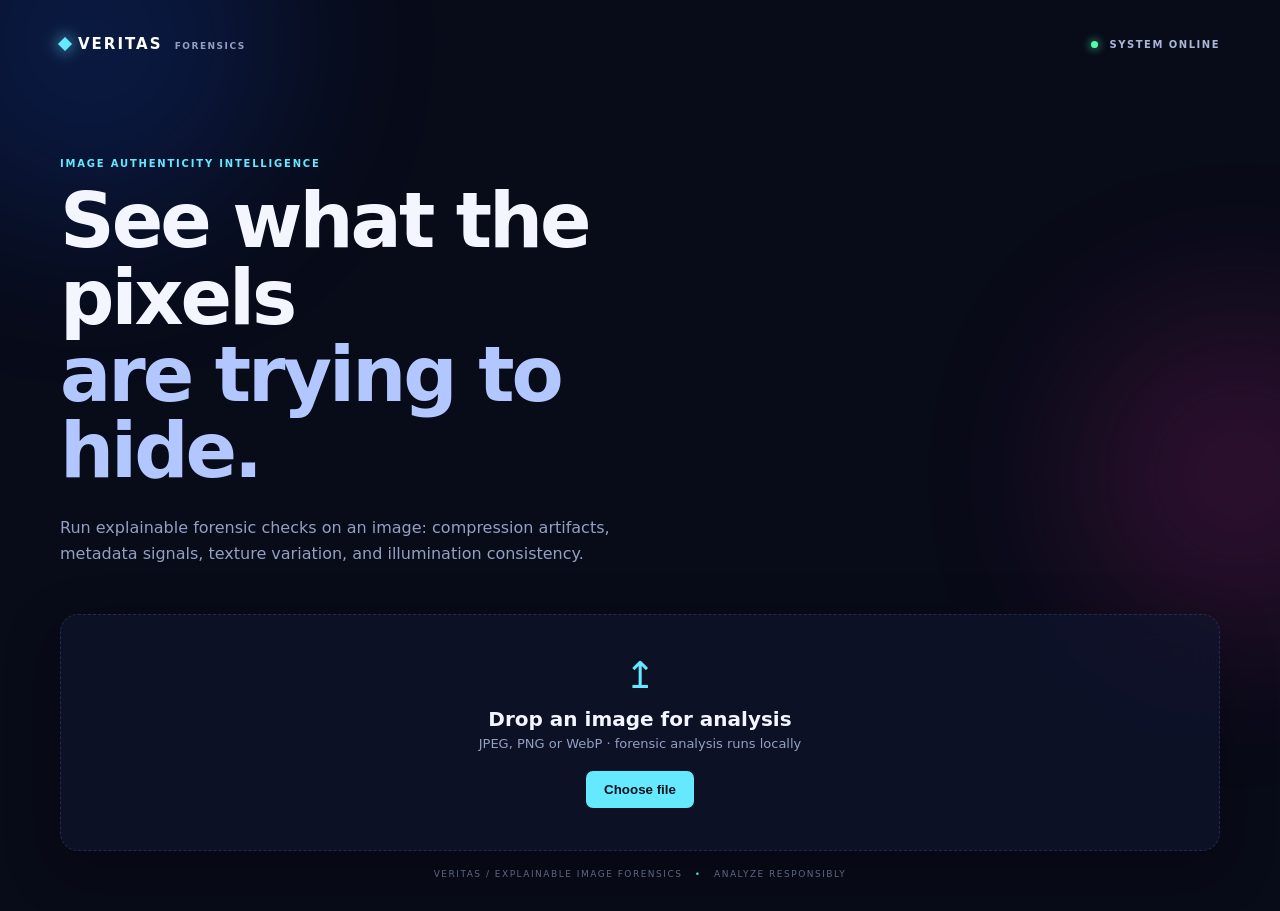
<file: static/index.html>
<!doctype html>
<html lang="en"><head><meta charset="utf-8"><meta name="viewport" content="width=device-width,initial-scale=1"><title>Veritas — Deepfake Defence</title><link rel="stylesheet" href="/static/styles.css"></head>
<body><div class="orb orb-one"></div><div class="orb orb-two"></div><main>
  <nav><a class="brand" href="/"><i></i>VERITAS <small>FORENSICS</small></a><div class="status"><span></span> SYSTEM ONLINE</div></nav>
  <section class="hero"><p class="eyebrow">IMAGE AUTHENTICITY INTELLIGENCE</p><h1>See what the pixels<br><em>are trying to hide.</em></h1><p class="lede">Run explainable forensic checks on an image: compression artifacts, metadata signals, texture variation, and illumination consistency.</p></section>
  <section id="dropzone" class="dropzone"><input id="file" type="file" accept="image/jpeg,image/png,image/webp" hidden><div class="upload-icon">↥</div><h2>Drop an image for analysis</h2><p>JPEG, PNG or WebP · forensic analysis runs locally</p><button id="browse">Choose file</button></section>
  <section id="progress" class="progress hidden"><div><b>FORENSIC PIPELINE</b><span id="progress-label">Preparing analysis...</span></div><div class="track"><i></i></div></section>
  <section id="dashboard" class="dashboard hidden">
    <article class="verdict card"><p class="eyebrow">AUTHENTICITY SIGNAL</p><div class="gauge"><svg viewBox="0 0 120 120"><circle cx="60" cy="60" r="52"/><circle id="gauge-ring" cx="60" cy="60" r="52"/></svg><strong id="score">--</strong><span>CONCERN</span></div><h2 id="verdict">Awaiting analysis</h2><p class="disclaimer">Heuristic forensic indicators — not a trained deepfake classification.</p></article>
    <article class="indicators card"><p class="eyebrow">FORENSIC INDICATORS</p><div id="metric-list"></div></article>
    <article class="comparison card"><div class="panel-title"><p class="eyebrow">ELA REGION VIEW</p><span>DRAG TO COMPARE</span></div><div id="compare" class="compare"><img id="original" alt="Uploaded image"><div id="heat-layer"><img id="heatmap" alt="Error Level Analysis heatmap"></div><input id="slider" type="range" min="0" max="100" value="50"></div><div class="legend"><span>ORIGINAL</span><span>ELA HEATMAP</span></div></article>
    <article class="audit card"><p class="eyebrow">AUDIT LOG</p><div id="alerts"></div><button id="again" class="outline">Analyze another image</button></article>
  </section>
  <footer>VERITAS / EXPLAINABLE IMAGE FORENSICS <span>•</span> ANALYZE RESPONSIBLY</footer>
</main><script src="/static/app.js"></script></body></html>
</file>
<file: static/styles.css>
:root{--bg:#080b18;--card:rgba(17,23,48,.64);--line:rgba(151,178,255,.16);--cyan:#64e9ff;--pink:#ff4e88;--text:#f3f6ff;--muted:#94a0c2}*{box-sizing:border-box}body{margin:0;background:var(--bg);color:var(--text);font-family:Inter,ui-sans-serif,system-ui,sans-serif;min-height:100vh;overflow-x:hidden}.orb{position:fixed;border-radius:50%;filter:blur(90px);opacity:.19;pointer-events:none}.orb-one{width:380px;height:380px;background:#195bff;top:-150px;left:-100px}.orb-two{width:320px;height:320px;background:#e3289c;right:-120px;top:35%}main{width:min(1160px,calc(100% - 40px));margin:auto;position:relative}nav{height:88px;display:flex;align-items:center;justify-content:space-between}.brand{font-weight:850;letter-spacing:2px;text-decoration:none;color:white;font-size:15px}.brand i{display:inline-block;width:10px;height:10px;background:var(--cyan);transform:rotate(45deg);margin-right:8px;box-shadow:0 0 15px var(--cyan)}.brand small{color:var(--muted);font-size:9px;letter-spacing:1.5px;margin-left:5px}.status{font-size:10px;font-weight:700;color:#aab6d9;letter-spacing:1.5px}.status span{display:inline-block;width:7px;height:7px;border-radius:50%;background:#52ffab;margin-right:7px;box-shadow:0 0 10px #52ffab}.hero{padding:70px 0 48px;max-width:700px}.eyebrow{color:var(--cyan);font-size:10px;font-weight:800;letter-spacing:1.8px;margin:0 0 14px}.hero h1{font-size:clamp(42px,7vw,76px);line-height:1.01;letter-spacing:-3px;margin:0}.hero em{color:#b2c6ff;font-style:normal}.lede{color:var(--muted);max-width:570px;line-height:1.6;margin:25px 0 0}.dropzone,.card,.progress{background:var(--card);border:1px solid var(--line);backdrop-filter:blur(18px);box-shadow:0 18px 55px #0004}.dropzone{border-style:dashed;border-radius:18px;padding:42px 20px;text-align:center;transition:.2s}.dropzone.drag{border-color:var(--cyan);background:#15304777;transform:scale(1.01)}.upload-icon{color:var(--cyan);font-size:37px;line-height:37px}.dropzone h2{font-size:20px;margin:13px 0 5px}.dropzone p,.disclaimer{font-size:13px;color:var(--muted);margin:0}button{border:0;border-radius:7px;padding:11px 18px;background:var(--cyan);color:#07121d;font-weight:800;margin-top:20px;cursor:pointer}.progress{margin-top:22px;padding:20px;border-radius:12px}.progress>div:first-child{display:flex;justify-content:space-between;font-size:12px}.progress span{color:var(--muted)}.track{height:4px;background:#202945;margin-top:15px;border-radius:9px;overflow:hidden}.track i{display:block;width:0;height:100%;background:linear-gradient(90deg,var(--cyan),#8b7dff);transition:width .4s}.dashboard{display:grid;grid-template-columns:280px 1fr;gap:16px;margin:28px 0}.card{border-radius:14px;padding:23px}.verdict{text-align:center}.gauge{height:155px;position:relative;display:grid;place-items:center}.gauge svg{position:absolute;width:155px;transform:rotate(-90deg)}.gauge circle{fill:none;stroke:#222a48;stroke-width:8}.gauge #gauge-ring{stroke:var(--pink);stroke-linecap:round;stroke-dasharray:327;stroke-dashoffset:327;transition:stroke-dashoffset 1.2s ease}.gauge strong{font-size:44px;letter-spacing:-2px}.gauge span{position:absolute;margin-top:76px;font-size:9px;letter-spacing:1.5px;color:var(--muted)}.verdict h2{font-size:19px;margin:9px 0}.indicators{display:grid;grid-template-columns:repeat(2,1fr);gap:0 28px;align-content:start}.indicators>.eyebrow{grid-column:1/-1}.metric{padding:13px 0;border-bottom:1px solid var(--line)}.metric div{display:flex;justify-content:space-between;font-size:12px;margin-bottom:8px}.metric small{color:var(--muted)}.bar{height:5px;background:#1e2743;border-radius:5px;overflow:hidden}.bar i{height:100%;display:block;border-radius:5px;background:linear-gradient(90deg,var(--cyan),var(--pink))}.comparison{grid-column:1/-1}.panel-title{display:flex;justify-content:space-between}.panel-title span{font-size:9px;color:var(--muted);letter-spacing:1px}.compare{height:min(50vw,430px);min-height:240px;position:relative;overflow:hidden;border-radius:9px;background:#02030a}.compare img{width:100%;height:100%;object-fit:contain;position:absolute}.compare #heat-layer{position:absolute;inset:0;width:50%;overflow:hidden;border-right:2px solid var(--cyan)}.compare #heat-layer img{max-width:none;width:100%;object-fit:contain}.compare input{position:absolute;inset:0;width:100%;opacity:0;cursor:ew-resize}.legend{display:flex;justify-content:space-between;color:var(--muted);font-size:9px;letter-spacing:1.3px;margin-top:12px}.audit{grid-column:1/-1}.alert{padding:12px 0;border-bottom:1px solid var(--line);font-size:13px;color:#cbd5f2}.alert:before{content:'●';font-size:9px;color:var(--cyan);margin-right:10px}.alert.warning:before{color:var(--pink)}.outline{background:transparent;border:1px solid var(--line);color:var(--text)}.hidden{display:none}footer{text-align:center;padding:18px 0 32px;color:#697494;font-size:9px;letter-spacing:1.5px}footer span{color:var(--cyan);padding:0 8px}@media(max-width:680px){main{width:min(100% - 24px,1160px)}.hero{padding-top:35px}.dashboard{grid-template-columns:1fr}.indicators{grid-template-columns:1fr}.comparison,.audit{grid-column:auto}.compare{height:65vw}.status{font-size:8px}}
</file>
